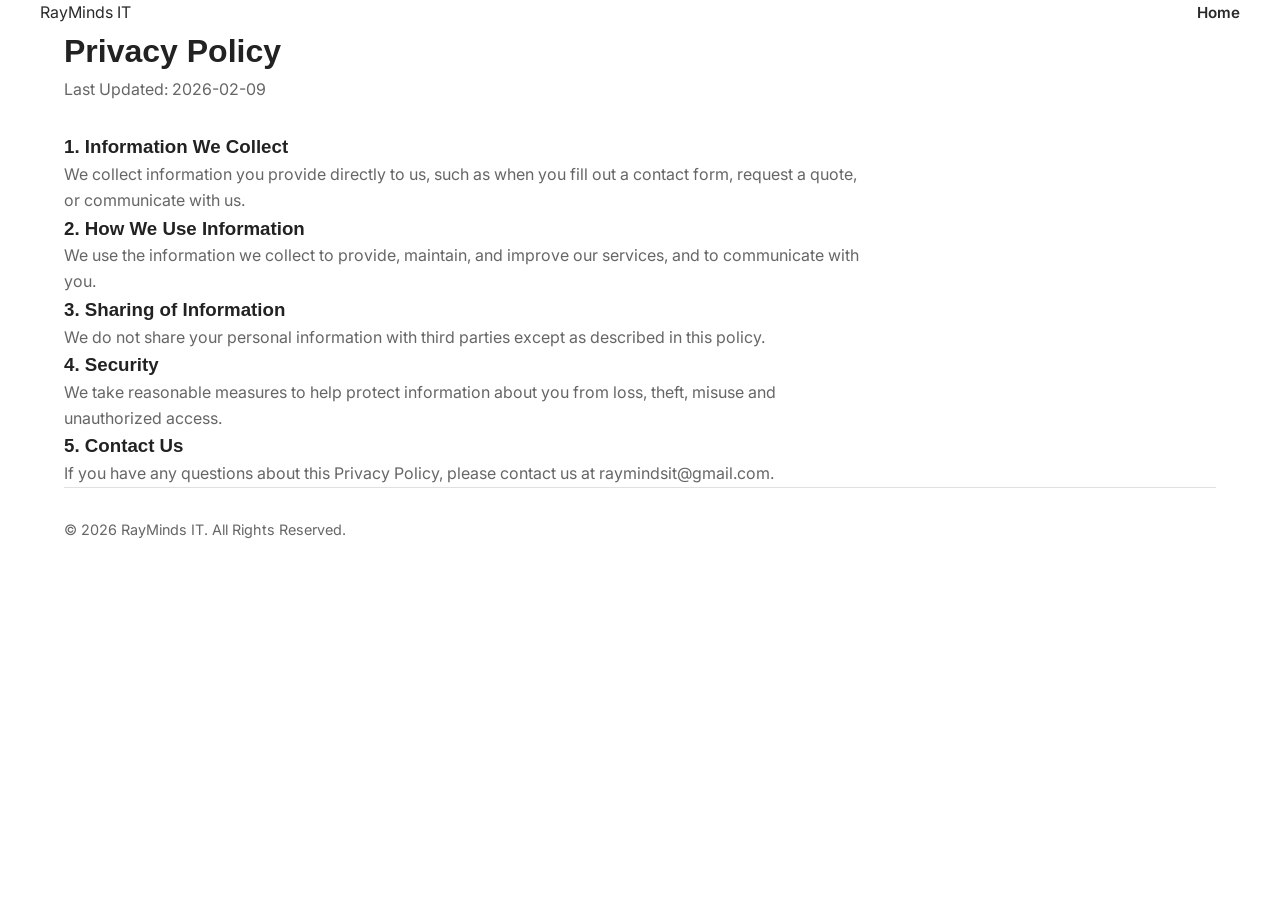
<file: privacy.html>
<!DOCTYPE html>
<html lang="en">

<head>
    <meta charset="UTF-8">
    <meta name="viewport" content="width=device-width, initial-scale=1.0">
    <title>Privacy Policy | RayMinds IT</title>
    <link rel="stylesheet" href="styles.css">
    <link rel="preconnect" href="https://fonts.googleapis.com">
    <link rel="preconnect" href="https://fonts.gstatic.com" crossorigin>
    <link
        href="https://fonts.googleapis.com/css2?family=Inter:wght@300;400;600;700&family=Outfit:wght@500;700&display=swap"
        rel="stylesheet">
</head>

<body>
    <nav class="navbar">
        <div class="container nav-container">
            <a href="index.html" class="logo">RayMinds <span class="highlight">IT</span></a>
            <ul class="nav-links">
                <li><a href="index.html">Home</a></li>
            </ul>
        </div>
    </nav>

    <div class="container section">
        <h1 class="section-title">Privacy Policy</h1>
        <p style="color: var(--text-muted);">Last Updated: 2026-02-09</p>

        <div style="color: var(--text-muted); margin-top: 30px; max-width: 800px;">
            <h3>1. Information We Collect</h3>
            <p>We collect information you provide directly to us, such as when you fill out a contact form, request a
                quote, or communicate with us.</p>

            <h3>2. How We Use Information</h3>
            <p>We use the information we collect to provide, maintain, and improve our services, and to communicate with
                you.</p>

            <h3>3. Sharing of Information</h3>
            <p>We do not share your personal information with third parties except as described in this policy.</p>

            <h3>4. Security</h3>
            <p>We take reasonable measures to help protect information about you from loss, theft, misuse and
                unauthorized access.</p>

            <h3>5. Contact Us</h3>
            <p>If you have any questions about this Privacy Policy, please contact us at raymindsit@gmail.com.</p>
        </div>
    </div>

    <footer class="footer">
        <div class="container">
            <div class="footer-bottom">
                <p>&copy; 2026 RayMinds IT. All Rights Reserved.</p>
            </div>
        </div>
    </footer>
</body>

</html>
</file>
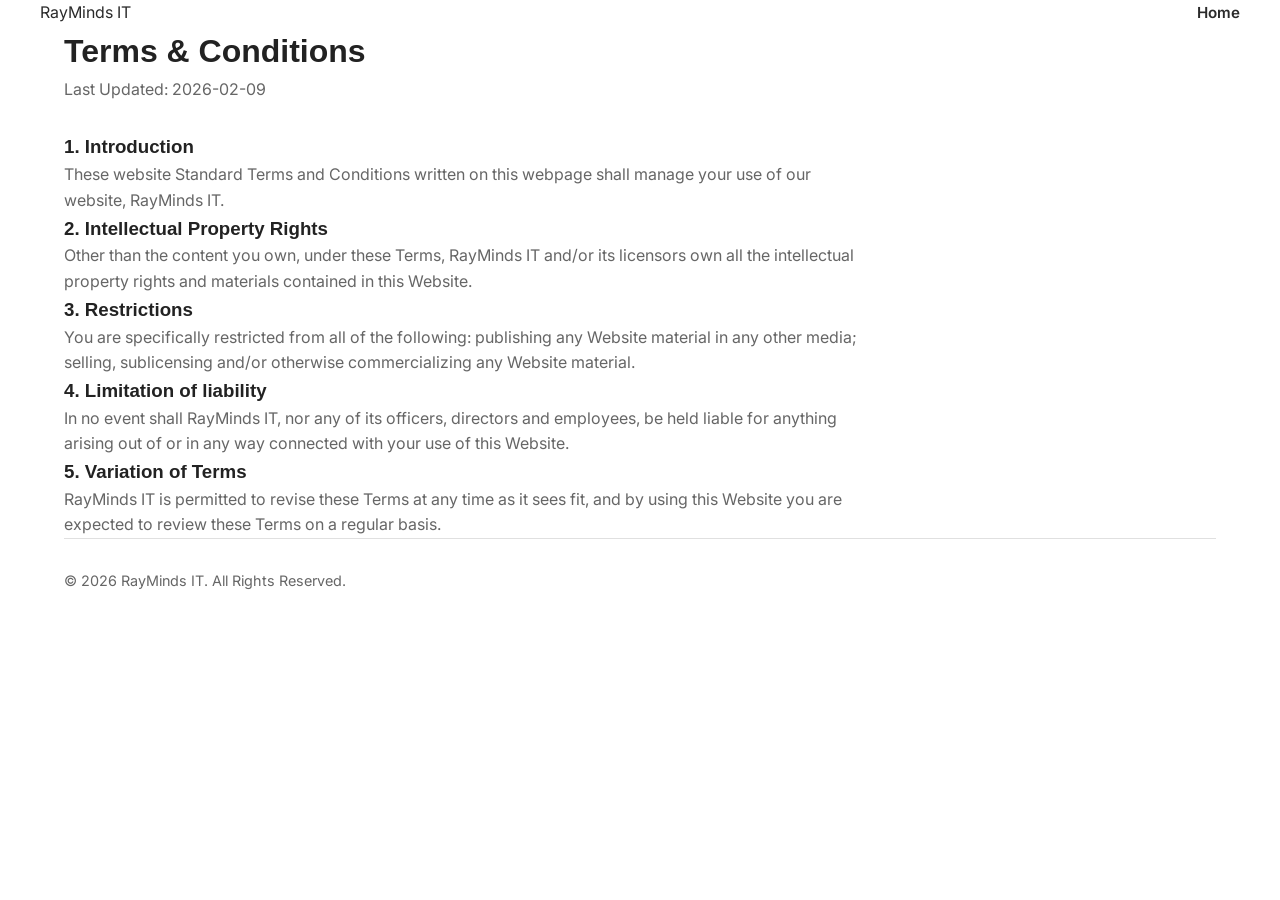
<file: terms.html>
<!DOCTYPE html>
<html lang="en">

<head>
    <meta charset="UTF-8">
    <meta name="viewport" content="width=device-width, initial-scale=1.0">
    <title>Terms & Conditions | RayMinds IT</title>
    <link rel="stylesheet" href="styles.css">
    <link rel="preconnect" href="https://fonts.googleapis.com">
    <link rel="preconnect" href="https://fonts.gstatic.com" crossorigin>
    <link
        href="https://fonts.googleapis.com/css2?family=Inter:wght@300;400;600;700&family=Outfit:wght@500;700&display=swap"
        rel="stylesheet">
</head>

<body>
    <nav class="navbar">
        <div class="container nav-container">
            <a href="index.html" class="logo">RayMinds <span class="highlight">IT</span></a>
            <ul class="nav-links">
                <li><a href="index.html">Home</a></li>
            </ul>
        </div>
    </nav>

    <div class="container section">
        <h1 class="section-title">Terms & Conditions</h1>
        <p style="color: var(--text-muted);">Last Updated: 2026-02-09</p>

        <div style="color: var(--text-muted); margin-top: 30px; max-width: 800px;">
            <h3>1. Introduction</h3>
            <p>These website Standard Terms and Conditions written on this webpage shall manage your use of our website,
                RayMinds IT.</p>

            <h3>2. Intellectual Property Rights</h3>
            <p>Other than the content you own, under these Terms, RayMinds IT and/or its licensors own all the
                intellectual property rights and materials contained in this Website.</p>

            <h3>3. Restrictions</h3>
            <p>You are specifically restricted from all of the following: publishing any Website material in any other
                media; selling, sublicensing and/or otherwise commercializing any Website material.</p>

            <h3>4. Limitation of liability</h3>
            <p>In no event shall RayMinds IT, nor any of its officers, directors and employees, be held liable for
                anything arising out of or in any way connected with your use of this Website.</p>

            <h3>5. Variation of Terms</h3>
            <p>RayMinds IT is permitted to revise these Terms at any time as it sees fit, and by using this Website
                you are expected to review these Terms on a regular basis.</p>
        </div>
    </div>

    <footer class="footer">
        <div class="container">
            <div class="footer-bottom">
                <p>&copy; 2026 RayMinds IT. All Rights Reserved.</p>
            </div>
        </div>
    </footer>
</body>

</html>
</file>
<file: styles.css>
/* ==========================================================================
   RAYMINDS IT - CORPORATE THEME
   ========================================================================== */

:root {
  /* Corporate Colors */
  --corp-blue: #4caf50;
  --corp-blue-dark: #388e3c;
  --corp-grey: #f7f9fa;
  --top-bar-bg: #333333;

  --text-main: #2A2A2A;
  --text-muted: #666666;
  --border-light: #E0E0E0;

  /* Typography */
  --font-heading: 'Montserrat', sans-serif;
  --font-body: 'Open Sans', 'Inter', sans-serif;

  /* Transitions */
  --transition-fast: 0.3s ease;
}

* {
  margin: 0;
  padding: 0;
  box-sizing: border-box;
}

html {
  font-family: var(--font-body);
  font-size: 16px;
  scroll-behavior: smooth;
}

body {
  background-color: #FFFFFF;
  color: var(--text-main);
  line-height: 1.6;
}

a {
  text-decoration: none;
  color: inherit;
}

button {
  font-family: inherit;
  cursor: pointer;
  border: none;
  background: none;
}

img {
  max-width: 100%;
  display: block;
}

ul {
  list-style: none;
}

.container {
  width: 90%;
  max-width: 1200px;
  margin: 0 auto;
}

.text-center {
  text-align: center;
}

/* ==========================================================================
   TYPOGRAPHY
   ========================================================================== */
h1,
h2,
h3,
h4 {
  font-family: var(--font-heading);
  font-weight: 700;
  color: #222222;
}

h2 {
  font-size: 2.2rem;
  margin-bottom: 0.5rem;
}

.section-header {
  text-align: center;
  margin-bottom: 0;
  padding-bottom: 2.5rem;
}

.section-header h2 {
  margin-bottom: 0.5rem;
}

.section-header p {
  color: var(--text-muted);
  font-size: 1.1rem;
  margin: 0;
}

/* ==========================================================================
   TOP BAR
   ========================================================================== */
.top-bar {
  background-color: var(--corp-blue);
  color: #FFFFFF;
  font-size: 0.85rem;
  padding: 8px 0;
}

.top-bar-container {
  display: flex;
  justify-content: space-between;
  align-items: center;
  width: 100%;
  max-width: none;
  padding: 0 40px;
}

.top-bar-left,
.top-bar-right {
  display: flex;
  align-items: center;
  gap: 20px;
}

.top-bar-item i {
  margin-right: 5px;
}

.top-bar-right a {
  color: #FFFFFF;
  opacity: 0.8;
  transition: var(--transition-fast);
}

.top-bar-right a:hover {
  opacity: 1;
}

.callback-btn {
  display: flex;
  align-items: center;
  gap: 5px;
  color: #FFFFFF;
  font-weight: 500;
  font-size: 0.85rem;
}

/* ==========================================================================
   MAIN NAVBAR
   ========================================================================== */
.corp-navbar {
  background: #FFFFFF;
  padding: 15px 0;
  border-bottom: 1px solid var(--border-light);
  box-shadow: 0 2px 10px rgba(0, 0, 0, 0.05);
  position: sticky;
  top: 0;
  z-index: 1000;
}

.nav-container {
  display: flex;
  justify-content: space-between;
  align-items: center;
  width: 100%;
  max-width: none;
  padding: 0 40px;
}

.corp-logo span {
  font-weight: 800;
  letter-spacing: -1px;
}

.navbar-logo {
  height: 50px;
  width: auto;
  display: block;
  object-fit: contain;
}

.nav-links {
  display: flex;
  align-items: center;
  gap: 30px;
}

.nav-links a {
  font-size: 0.95rem;
  font-weight: 600;
  color: var(--text-main);
  transition: var(--transition-fast);
}

.nav-links a:hover {
  color: var(--corp-blue);
}

.nav-links a.active {
  color: var(--corp-blue);
  font-weight: 700;
  border-bottom: 2px solid var(--corp-blue);
  padding-bottom: 2px;
}

.nav-toggle {
  display: none;
  font-size: 1.5rem;
  color: var(--text-main);
}

/* ==========================================================================
   BUTTONS
   ========================================================================== */
.btn {
  display: inline-block;
  padding: 12px 24px;
  font-size: 0.95rem;
  font-weight: 600;
  border-radius: 4px;
  text-align: center;
  transition: var(--transition-fast);
}

.btn-primary {
  background: var(--corp-blue);
  color: #FFFFFF;
  border: 1px solid var(--corp-blue);
}

.btn-primary:hover {
  background: var(--corp-blue-dark);
  border-color: var(--corp-blue-dark);
}

.btn-secondary {
  background: transparent;
  color: var(--text-main);
  border: 1px solid #999999;
}

.btn-secondary:hover {
  background: #f0f0f0;
  border-color: #666;
}

.btn-block {
  display: block;
  width: 100%;
}

.bg-white {
  background-color: #FFFFFF !important;
}

.text-blue {
  color: var(--corp-blue) !important;
}

.text-blue:hover {
  background-color: #f7f7f7 !important;
  border-color: transparent !important;
}

/* ==========================================================================
   HERO SECTION
   ========================================================================== */
.corp-hero {
  position: relative;
  height: 600px;
  display: flex;
  align-items: center;
  overflow: hidden;
}

.hero-bg {
  position: absolute;
  top: 0;
  left: 0;
  width: 100%;
  height: 100%;
  background-size: cover;
  background-position: center;
  background-attachment: fixed;
  z-index: -2;
  opacity: 0;
  transition: opacity 1s ease-in-out;
}

.hero-bg.active {
  opacity: 1;
}

/* Dark left gradient overlay for text readability */
.corp-hero::before {
  content: '';
  position: absolute;
  top: 0;
  left: 0;
  width: 100%;
  height: 100%;
  background: linear-gradient(to right, rgba(0, 0, 0, 0.85) 0%, rgba(0, 0, 0, 0.6) 50%, rgba(0, 0, 0, 0.1) 100%);
  z-index: -1;
}

.hero-content {
  width: 50%;
  z-index: 1;
}

.hero-content h1 {
  font-size: clamp(2.5rem, 5vw, 4rem);
  line-height: 1.2;
  margin-bottom: 20px;
  color: #fff;
}

.hero-content p {
  font-size: 1.1rem;
  color: #e0e0e0;
  margin-bottom: 30px;
  line-height: 1.6;
}

.hero-cta {
  display: flex;
  gap: 15px;
}

.hero-cta .btn-secondary {
  color: #fff;
  border-color: rgba(255, 255, 255, 0.6);
}

.hero-cta .btn-secondary:hover {
  background: rgba(255, 255, 255, 0.1);
  color: #fff;
  border-color: #fff;
}

/* Dots */
.carousel-indicators {
  position: absolute;
  bottom: 30px;
  left: 50%;
  transform: translateX(-50%);
  display: flex;
  gap: 10px;
}

.dot {
  width: 10px;
  height: 10px;
  background: rgba(0, 0, 0, 0.3);
  border-radius: 50%;
  cursor: pointer;
}

.dot.active {
  background: var(--corp-blue);
}

/* ==========================================================================
   SECTIONS & CARDS
   ========================================================================== */
.corp-section {
  padding: 80px 0;
}

.bg-light {
  background-color: var(--corp-grey);
  border-top: 1px solid var(--border-light);
  border-bottom: 1px solid var(--border-light);
}

.corp-card {
  background: #FFFFFF;
  border-radius: 8px;
  padding: 30px;
  box-shadow: 0 4px 15px rgba(0, 0, 0, 0.06);
  border: 1px solid rgba(0, 0, 0, 0.02);
  transition: var(--transition-fast);
}

.corp-card:hover {
  transform: translateY(-5px);
  box-shadow: 0 8px 25px rgba(0, 0, 0, 0.1);
}

.card-grid-3 {
  display: grid;
  grid-template-columns: repeat(3, 1fr);
  gap: 30px;
}

.card-grid-4 {
  display: grid;
  grid-template-columns: repeat(4, 1fr);
  gap: 20px;
}

.card-grid-2 {
  display: grid;
  grid-template-columns: repeat(2, 1fr);
  gap: 40px;
}

/* Icons */
.icon-circle {
  font-size: 2rem;
  margin-bottom: 15px;
}

.card-icon {
  font-size: 2.5rem;
  color: var(--corp-blue);
  margin-bottom: 20px;
}

/* Stats */
.stats-grid {
  display: flex;
  justify-content: space-around;
  margin-top: 50px;
  border-top: 1px solid var(--border-light);
  padding-top: 40px;
}

.stat-box h3 {
  font-size: 2.5rem;
  color: var(--corp-blue);
  margin-bottom: 5px;
}

.stat-box p {
  font-size: 1rem;
  color: var(--text-muted);
  font-weight: 600;
  text-transform: uppercase;
}

/* Portfolio */
.portfolio-card {
  padding: 0;
  overflow: hidden;
}

.portfolio-img {
  height: 200px;
  background-size: cover;
  background-position: center;
  border-bottom: 1px solid var(--border-light);
}

.portfolio-full {
  grid-column: 1 / -1;
}

.portfolio-full .portfolio-img {
  height: 350px;
  background-position: top center;
}

.portfolio-info {
  padding: 25px;
}

.portfolio-header {
  display: flex;
  justify-content: space-between;
  align-items: center;
  margin-bottom: 10px;
  gap: 10px;
  flex-wrap: wrap;
}

.tags {
  display: flex;
  gap: 8px;
  margin-top: 15px;
}

.tags span {
  font-size: 0.75rem;
  background: var(--corp-grey);
  padding: 5px 10px;
  border-radius: 4px;
  font-weight: 600;
  color: var(--text-main);
  border: 1px solid var(--border-light);
}

/* Pricing */
.pricing-grid {
  display: grid;
  grid-template-columns: repeat(3, 1fr);
  gap: 30px;
}

.pricing-card {
  text-align: center;
  position: relative;
}

.pricing-card .price {
  font-size: 3rem;
  font-weight: 700;
  margin: 20px 0;
  color: #222;
}

.pricing-card .price span {
  font-size: 1rem;
  color: var(--text-muted);
  font-weight: 400;
}

.pricing-features {
  text-align: left;
  margin: 25px 0;
}

.pricing-features li {
  margin-bottom: 15px;
  display: flex;
  align-items: center;
  gap: 10px;
}

.pricing-features li i {
  color: var(--corp-blue);
}

.pricing-card.featured {
  background: var(--corp-blue);
  color: #FFFFFF;
  transform: scale(1.05);
}

.pricing-card.featured .price {
  color: #FFFFFF;
}

.pricing-card.featured .pricing-features li i {
  color: #FFFFFF;
}

.badge {
  position: absolute;
  top: -12px;
  left: 50%;
  transform: translateX(-50%);
  background: #111;
  color: #fff;
  font-size: 0.7rem;
  font-weight: 700;
  padding: 5px 15px;
  border-radius: 20px;
  letter-spacing: 1px;
}

/* ==========================================================================
   TECH STACKS SECTION
   ========================================================================== */
.tech-stacks-section {
  background-color: var(--corp-grey);
  color: var(--text-main);
  padding: 80px 0 100px;
}

.tech-header {
  text-align: center;
  margin-bottom: 50px;
}

.tech-header h2 {
  color: #222;
  font-size: 2.5rem;
  margin-bottom: 10px;
}

.tech-header p {
  color: var(--text-muted);
  font-size: 1.1rem;
  font-weight: 500;
}

.tech-grid {
  display: flex;
  flex-wrap: wrap;
  justify-content: center;
  gap: 20px;
  max-width: 1100px;
  margin: 0 auto;
}

.tech-card {
  color: #222;
  width: calc(25% - 20px);
  display: flex;
  flex-direction: column;
  align-items: center;
  justify-content: center;
  padding: 20px 10px;
  transition: transform 0.3s ease;
}

.tech-card:hover {
  transform: translateY(-5px);
}

.tech-card i {
  font-size: 55px;
  margin-bottom: 15px;
}

.tech-card span {
  font-size: 0.95rem;
  font-weight: 700;
  text-align: center;
}

/* Contact Section Styles */
.contact-info-row {
  display: grid;
  grid-template-columns: repeat(3, 1fr);
  gap: 30px;
}

.contact-form-split {
  display: grid;
  grid-template-columns: 1fr 1fr;
  gap: 40px;
}

.form-col-right {
  display: flex;
  flex-direction: column;
}

.contact-form-container {
  padding: 40px;
}

.form-group {
  margin-bottom: 20px;
  text-align: left;
}

.form-group label {
  display: block;
  font-weight: 600;
  margin-bottom: 8px;
  color: #444;
  font-size: 0.9rem;
}

.form-group input,
.form-group textarea {
  width: 100%;
  padding: 12px 15px;
  border: 1px solid #ddd;
  border-radius: 8px;
  font-family: inherit;
  font-size: 1rem;
  transition: all 0.3s ease;
  background-color: #fafafa;
}

.form-group input:focus,
.form-group textarea:focus {
  outline: none;
  border-color: var(--corp-blue);
  background-color: #fff;
  box-shadow: 0 0 0 3px rgba(37, 169, 224, 0.1);
}

.error-text {
  display: block;
  color: #ea4335;
  font-size: 0.85rem;
  margin-top: 5px;
  font-weight: 500;
  opacity: 0;
  visibility: hidden;
  transition: all 0.3s ease;
  height: 0;
}

.error-text.visible {
  opacity: 1;
  visibility: visible;
  height: auto;
  margin-top: 8px;
}

.form-group input.input-error,
.form-group textarea.input-error {
  border-color: #ea4335;
  background-color: #fffbfa;
}

.form-group input.input-error:focus,
.form-group textarea.input-error:focus {
  box-shadow: 0 0 0 3px rgba(234, 67, 53, 0.1);
}

/* Removed obsolete .contact-info-grid */

.info-card-horizontal {
  display: flex;
  align-items: center;
  text-align: left;
  padding: 25px;
  gap: 20px;
}

.icon-box {
  width: 65px;
  height: 65px;
  min-width: 65px;
  border-radius: 50%;
  display: flex;
  align-items: center;
  justify-content: center;
}

.info-content h3 {
  margin-bottom: 5px;
  font-size: 1.2rem;
  color: #222;
}

.info-content p {
  margin: 0;
  color: var(--text-muted);
  font-size: 0.95rem;
}

.footer-bottom {
  border-top: 1px solid var(--border-light);
  padding-top: 30px;
  font-size: 0.9rem;
  color: var(--text-muted);
}

/* ==========================================================================
   PRICING iPHONE MOCKUP
   ========================================================================== */
.pricing-devices-grid {
  display: flex;
  align-items: center;
  justify-content: center;
  gap: 30px;
  flex-wrap: wrap;
  margin-top: 40px;
}

.iphone-frame {
  width: 320px;
  height: 650px;
  background: #111;
  border-radius: 50px;
  padding: 12px;
  box-shadow: 0 20px 40px rgba(0, 0, 0, 0.15), inset 0 0 0 2px #d1d1d6;
  position: relative;
  flex-shrink: 0;
  transition: transform 0.3s ease;
}

.iphone-frame.featured-device {
  transform: scale(1.05);
  box-shadow: 0 30px 60px rgba(40, 116, 240, 0.25), inset 0 0 0 2px #d1d1d6;
  z-index: 5;
}

.iphone-screen {
  width: 100%;
  height: 100%;
  background: #f0f0f5;
  border-radius: 38px;
  overflow-y: auto;
  position: relative;
  padding: 40px 15px 30px;
  /* hide scrollbar */
  scrollbar-width: none;
}

.iphone-screen::-webkit-scrollbar {
  display: none;
}

.dynamic-island {
  position: absolute;
  top: 20px;
  left: 50%;
  transform: translateX(-50%);
  width: 100px;
  height: 30px;
  background: #000;
  border-radius: 20px;
  z-index: 10;
}

.ios-home-indicator {
  position: absolute;
  bottom: 22px;
  left: 50%;
  transform: translateX(-50%);
  width: 120px;
  height: 5px;
  background: #111;
  border-radius: 10px;
  margin: 20px auto 0;
}

/* ==========================================================================
   RESPONSIVE & MOBILE REORDERING
   ========================================================================== */
/* Main Wrapper configured as Flex to support order manipulation */
.content-wrapper {
  display: flex;
  flex-direction: column;
}

@media (max-width: 1100px) {
  .corp-hero::before {
    width: 70%;
  }

  .hero-content {
    width: 60%;
  }
}

@media (max-width: 991px) {
  .card-grid-4 {
    grid-template-columns: repeat(2, 1fr);
  }

  .card-grid-3 {
    grid-template-columns: repeat(2, 1fr);
  }

  .pricing-grid {
    grid-template-columns: repeat(2, 1fr);
  }

  .pricing-card.featured {
    transform: scale(1);
  }

  .contact-info-row {
    grid-template-columns: repeat(2, 1fr);
  }

  .contact-form-split {
    grid-template-columns: 1fr;
  }

  .top-bar-left {
    display: none;
  }
}

@media (max-width: 768px) {

  /* Flexbox Vertical Reordering Logic for Mobile Views only */
  #home {
    order: 1;
  }

  /* Driven By Innovation — position 2, right after Home */
  #about {
    order: 2;
  }

  #services {
    order: 3;
  }

  #portfolio {
    order: 4;
  }

  #pricing {
    order: 5;
    margin-top: 0;
    padding-top: 40px;
  }

  #tech-stacks {
    order: 6;
  }

  #contact {
    order: 7;
  }

  /* Adjust Components for Mobile */
  .top-bar {
    display: none;
  }

  /* Hide entire top bar on small mobile if needed, or keep right side */

  .nav-container,
  .top-bar-container {
    padding: 0 20px !important;
  }

  .nav-links {
    position: fixed;
    top: 60px;
    left: -100%;
    width: 100%;
    height: auto;
    padding: 20px 0;
    background: #FFFFFF;
    box-shadow: 0 10px 10px rgba(0, 0, 0, 0.1);
    flex-direction: column;
    gap: 15px;
    transition: var(--transition-fast);
  }

  .nav-links.active {
    left: 0;
  }

  .nav-toggle {
    display: block;
  }

  .corp-hero {
    height: auto;
    padding: 80px 0;
  }

  .corp-hero::before {
    width: 100%;
    background: rgba(0, 0, 0, 0.75);
  }

  .hero-content {
    width: 100%;
    text-align: center;
  }

  .hero-cta {
    flex-direction: column;
    justify-content: center;
  }

  .pricing-grid,
  .pricing-devices-grid,
  .tech-grid {
    grid-template-columns: 1fr;
    gap: 20px;
  }

  .contact-info-row,
  .contact-form-split {
    grid-template-columns: 1fr;
    gap: 0px;
  }

  /* Services / About: single column on mobile */
  .card-grid-4,
  .card-grid-3 {
    grid-template-columns: 1fr !important;
    gap: 16px;
  }

  /* Portfolio grid: single column on small screens */
  .card-grid-2 {
    grid-template-columns: 1fr !important;
    gap: 20px;
  }

  .tech-card {
    width: calc(50% - 20px);
  }

  .pricing-devices-grid {
    flex-direction: column;
    text-align: center;
  }

  .iphone-frame.featured-device {
    transform: scale(1);
  }

  .iphone-frame {
    width: 290px;
    height: 580px;
  }

  .stats-grid {
    flex-direction: row;
    flex-wrap: nowrap;
    justify-content: space-around;
    gap: 10px;
    text-align: center;
  }

  .stat-box {
    flex: 1;
    min-width: 0;
  }
}

@media (max-width: 400px) {
  .iphone-frame {
    width: 270px;
    height: 530px;
  }

  .iphone-screen {
    padding: 30px 10px 20px;
  }

  .iphone-screen .price {
    font-size: 2rem !important;
  }

  .iphone-screen .pricing-features {
    margin-top: 20px !important;
  }

  .tech-card {
    width: calc(50% - 20px);
  }
}

/* ==========================================================================
   LOADING OVERLAY & TOASTER
   ========================================================================== */
.loading-overlay {
  position: fixed;
  top: 0;
  left: 0;
  width: 100vw;
  height: 100vh;
  background: rgba(255, 255, 255, 0.8);
  backdrop-filter: blur(5px);
  z-index: 9999;
  display: flex;
  flex-direction: column;
  justify-content: center;
  align-items: center;
  opacity: 0;
  visibility: hidden;
  transition: all 0.3s ease;
}

.loading-overlay.active {
  opacity: 1;
  visibility: visible;
}

.spinner {
  width: 50px;
  height: 50px;
  border: 4px solid rgba(37, 169, 224, 0.2);
  border-top: 4px solid var(--corp-blue);
  border-radius: 50%;
  animation: spin 1s linear infinite;
  margin-bottom: 20px;
}

@keyframes spin {
  0% {
    transform: rotate(0deg);
  }

  100% {
    transform: rotate(360deg);
  }
}

.loading-text {
  font-size: 1.2rem;
  font-weight: 600;
  color: var(--corp-blue);
}

.toast-container {
  position: fixed;
  bottom: 30px;
  right: 30px;
  z-index: 10000;
  display: flex;
  flex-direction: column;
  gap: 15px;
}

.toast {
  display: flex;
  align-items: center;
  gap: 15px;
  padding: 15px 20px;
  background: #fff;
  border-radius: 8px;
  box-shadow: 0 10px 30px rgba(0, 0, 0, 0.15);
  min-width: 300px;
  transform: translateX(120%);
  animation: toastSlideIn 0.5s forwards cubic-bezier(0.175, 0.885, 0.32, 1.275);
}

.toast.hiding {
  animation: toastSlideOut 0.5s forwards ease-in-out;
}

@keyframes toastSlideIn {
  from {
    transform: translateX(120%);
  }

  to {
    transform: translateX(0);
  }
}

@keyframes toastSlideOut {
  from {
    transform: translateX(0);
    opacity: 1;
  }

  to {
    transform: translateX(120%);
    opacity: 0;
  }
}

.toast-icon {
  font-size: 1.5rem;
}

.toast.success {
  border-left: 5px solid #34a853;
}

.toast.success .toast-icon {
  color: #34a853;
}

.toast.error {
  border-left: 5px solid #ea4335;
}

.toast.error .toast-icon {
  color: #ea4335;
}

.toast-content h4 {
  margin: 0 0 5px 0;
  font-size: 1rem;
  color: #222;
}

.toast-content p {
  margin: 0;
  font-size: 0.85rem;
  color: var(--text-muted);
}

/* ==========================================================================
   MOBILE FOOTER CONTACT
   ========================================================================== */
.mobile-footer-contact {
  display: none;
  margin-bottom: 20px;
}

.mobile-footer-contact p {
  margin: 8px 0;
  color: var(--text-main);
  font-size: 0.95rem;
}

.mobile-footer-contact i {
  color: var(--corp-blue);
  margin-right: 10px;
  width: 20px;
  text-align: center;
}

@media (max-width: 768px) {
  .mobile-footer-contact {
    display: block;
  }
}

/* ==========================================================================
   FOOTER SECTION
   ========================================================================== */
.corp-footer {
  background-color: #ffffff;
  color: #000000;
  padding: 40px 0 30px;
}

.corp-footer p {
  margin: 0;
  font-size: 0.95rem;
}

.corp-footer .mobile-footer-contact {
  border-bottom: 1px solid #eeeeee;
  padding-bottom: 20px;
  margin-bottom: 20px;
}

.corp-footer .mobile-footer-contact p {
  color: #000000;
}

.corp-footer .mobile-footer-contact i {
  color: var(--corp-blue);
}

.whatsapp-btn-full {
  display: flex;
  align-items: center;
  justify-content: center;
  gap: 10px;
  width: 100%;
  background-color: #25D366;
  /* WhatsApp Green */
  color: #ffffff !important;
  text-decoration: none;
  font-weight: 600;
  font-size: 1.1rem;
  padding: 15px;
  border-radius: 8px;
  margin-bottom: 20px;
  transition: all 0.3s ease;
}

.whatsapp-btn-full i {
  color: #ffffff !important;
  font-size: 1.3rem;
  margin-right: 0 !important;
}

.whatsapp-btn-full:hover {
  background-color: #20bd5a;
  transform: translateY(-2px);
}

/* ==========================================================================
   LIVE INDICATOR
   ========================================================================== */
.live-indicator-box {
  display: flex;
  align-items: center;
  gap: 8px;
  margin-top: 20px;
}

.live-dot {
  width: 10px;
  height: 10px;
  background-color: #25D366;
  /* Green */
  border-radius: 50%;
  display: inline-block;
  box-shadow: 0 0 0 0 rgba(37, 211, 102, 0.7);
  animation: pulse-green 1.5s infinite;
}

.live-text {
  color: #25D366;
  font-weight: 700;
  font-size: 0.95rem;
  letter-spacing: 0.5px;
  text-transform: uppercase;
}

@keyframes pulse-green {
  0% {
    transform: scale(0.95);
    box-shadow: 0 0 0 0 rgba(37, 211, 102, 0.7);
  }

  70% {
    transform: scale(1);
    box-shadow: 0 0 0 8px rgba(37, 211, 102, 0);
  }

  100% {
    transform: scale(0.95);
    box-shadow: 0 0 0 0 rgba(37, 211, 102, 0);
  }
}

/* Status Variants */
.live-dot.development {
  background-color: #fbbc05;
  /* Yellow */
  box-shadow: 0 0 0 0 rgba(251, 188, 5, 0.7);
  animation: pulse-yellow 1.5s infinite;
}

.live-text.development {
  color: #fbbc05;
}

@keyframes pulse-yellow {
  0% {
    transform: scale(0.95);
    box-shadow: 0 0 0 0 rgba(251, 188, 5, 0.7);
  }

  70% {
    transform: scale(1);
    box-shadow: 0 0 0 8px rgba(251, 188, 5, 0);
  }

  100% {
    transform: scale(0.95);
    box-shadow: 0 0 0 0 rgba(251, 188, 5, 0);
  }
}

.live-dot.beta {
  background-color: #4285f4;
  /* Blue */
  box-shadow: 0 0 0 0 rgba(66, 133, 244, 0.7);
  animation: pulse-blue 1.5s infinite;
}

.live-text.beta {
  color: #4285f4;
}

@keyframes pulse-blue {
  0% {
    transform: scale(0.95);
    box-shadow: 0 0 0 0 rgba(66, 133, 244, 0.7);
  }

  70% {
    transform: scale(1);
    box-shadow: 0 0 0 8px rgba(66, 133, 244, 0);
  }

  100% {
    transform: scale(0.95);
    box-shadow: 0 0 0 0 rgba(66, 133, 244, 0);
  }
}
</file>
